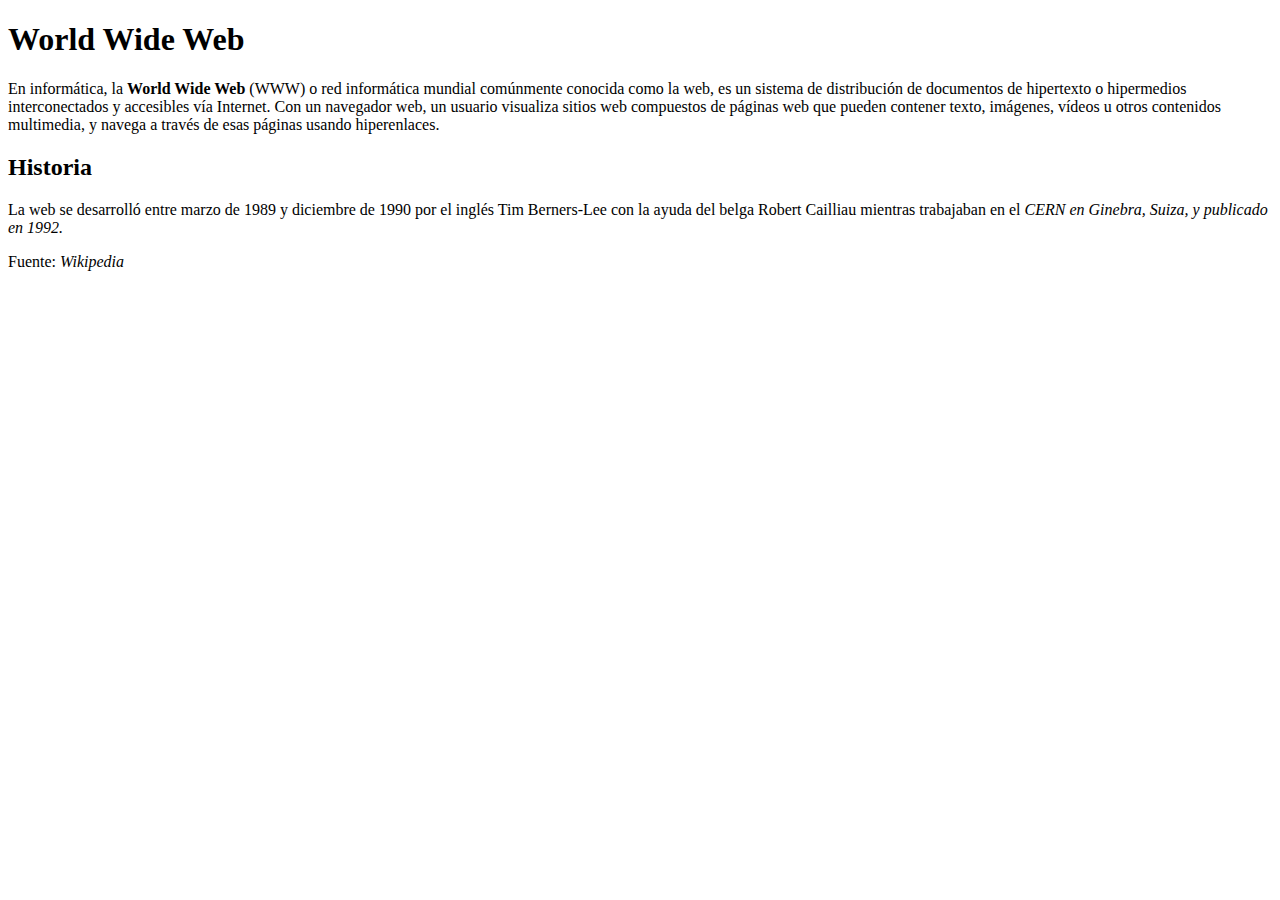
<file: index.html>
<!--Identifica y corrige los errores del documento html. 
No olvides colocar un comentario por cada cosa que modifiques-->
<!DOCTYPE html>
<html lang="en"> <!--Ejemplo: Faltaban comillas en el valor del atributo -->
    <head> <!--El elemento head debe ir antes del título-->
        <meta charset="UTF-8"> <!--El valor del atributo charset debe ser UTF-8-->
        <meta name="viewport" content="width=device-width, initial-scale=1.0"> <!--El valor del atributo content estaba incorrecto-->
        <title>World Wide Web</title> <!--El elemento title debe ir dentro del head-->  
    <head> 

<body>

    <h1>World Wide Web</h1>

    <p> 
En informática, la <strong>World Wide Web </strong> (WWW) o red informática mundial comúnmente conocida como la web, es un sistema de distribución de documentos de hipertexto o hipermedios interconectados y accesibles vía Internet. Con un navegador web, un usuario visualiza sitios web compuestos de páginas web que pueden contener texto, imágenes, vídeos u otros contenidos multimedia, y navega a través de esas páginas usando hiperenlaces. <!--Se podria hacer el Word Wrap --> <!--Faltaba el cierre de la etiqueta strong-->
    </p> <!--Faltaba el cierre de la etiqueta p-->
    <h2>Historia </h2> <!--El cierre de la etiqueta h2 estaba mal escrito-->

<p>
La web se desarrolló entre marzo de 1989 y diciembre de 1990 por el inglés Tim Berners-Lee con la ayuda del belga Robert Cailliau mientras trabajaban en el <em>CERN en Ginebra, Suiza, y publicado en 1992.</em> 
</p> 

<p>Fuente: <em>Wikipedia</p></em>
</body> <!--El cierre de la etiqueta body estaba mal escrito-->
</html> <!--El cierre de la etiqueta html estaba mal escrito-->
</file>
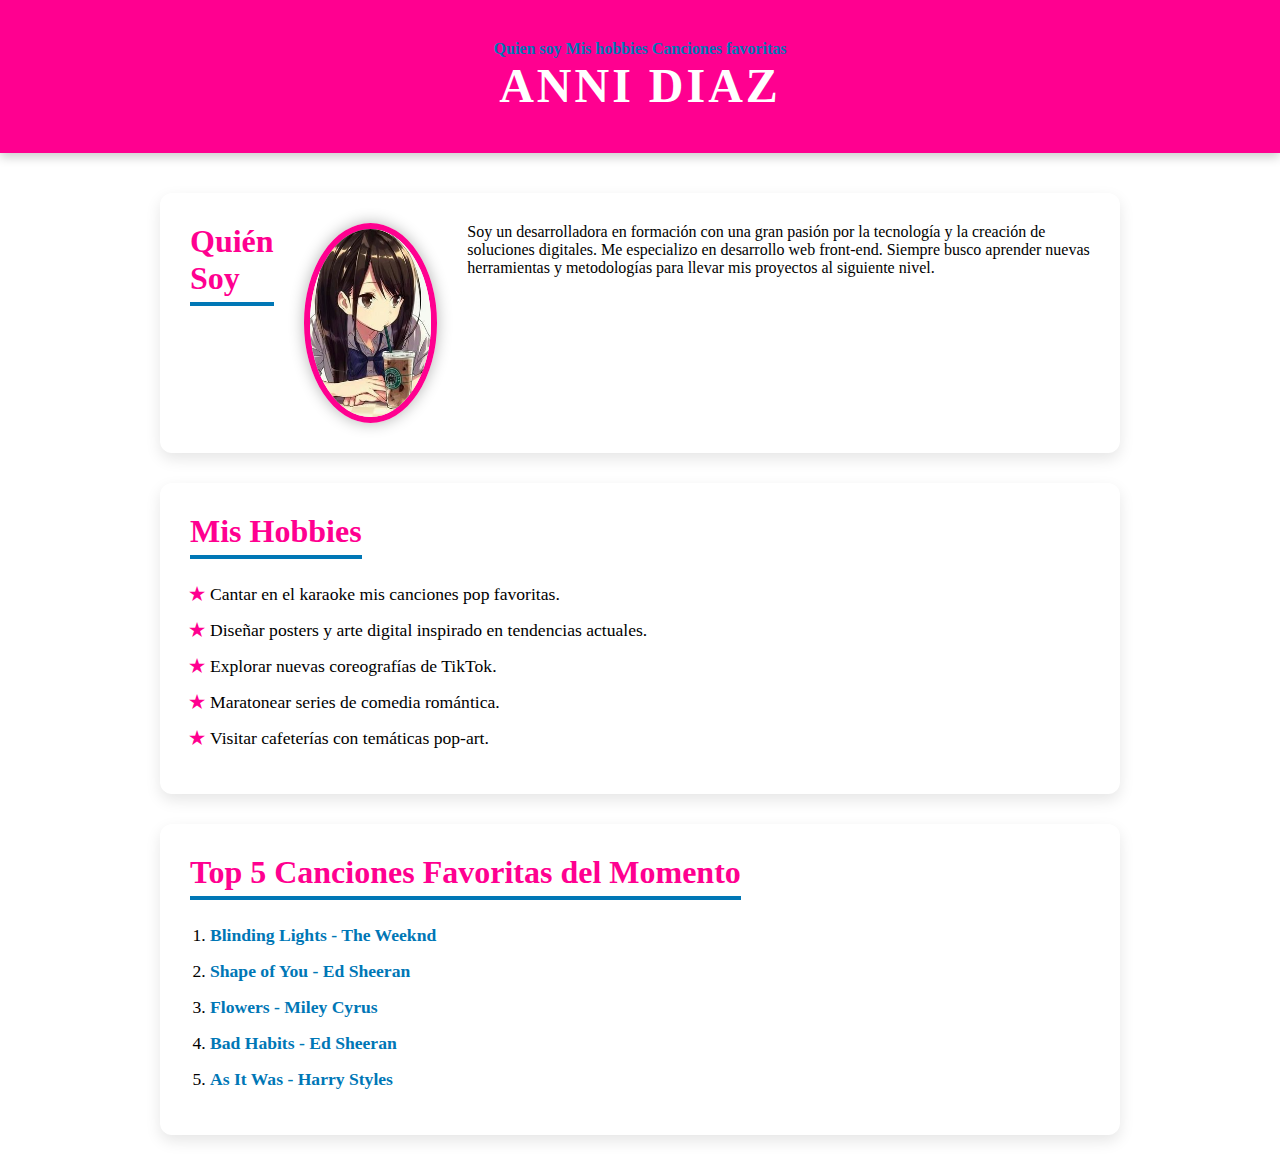
<file: aboutme.html>
<!DOCTYPE html>
<html lang="es">
<head>
    <meta charset="UTF-8">
    <meta name="viewport" content="width=device-width, initial-scale=1.0">
    <title>Acerca de mí</title>
    <link rel="stylesheet" href="styles.css">
    
</head>
<body>
    <header>
                <a href="Quien-soy">Quien soy </a>

                <a href="#mis-hobbies">Mis hobbies </a>

                <a href="#canciones-favoritas">Canciones favoritas </a>
        <h1>Anni Diaz</h1>
    </header>

    <main>
        
        <section id="biografia">
            <h2>Quién Soy</h2>
            
            <img src="Ani-foto.jpg" alt="Una foto mía que me gusta mucho">
            
            <p>
                Soy un desarrolladora en formación con una gran pasión por la tecnología y la creación de soluciones digitales. Me especializo en desarrollo web front-end. Siempre busco aprender nuevas herramientas y metodologías para llevar mis proyectos al siguiente nivel.
            </p>
        </section>

        <section id="hobbies">
            <h2>Mis Hobbies</h2>
            <ul>
                <li>Cantar en el karaoke mis canciones pop favoritas.</li>
                <li>Diseñar posters y arte digital inspirado en tendencias actuales.</li>
                <li>Explorar nuevas coreografías de TikTok.</li>
                <li>Maratonear series de comedia romántica.</li>
                <li>Visitar cafeterías con temáticas pop-art.</li>
            </ul>
        </section>

        <section id="musica">
            <h2>Top 5 Canciones Favoritas del Momento</h2>
            <ol>
                <li><a href="https://www.youtube.com/watch?v=4NRXx6U8ABQ&list=RD4NRXx6U8ABQ&start_radio=1">Blinding Lights - The Weeknd</a></li>
                <li><a href="https://www.youtube.com/watch?v=JGwWNGJdvx8" target="_blank">Shape of You - Ed Sheeran</a></li>
                <li><a href="https://www.youtube.com/watch?v=G7KNmW9a75Y&list=RDG7KNmW9a75Y&start_radio=1" target="_blank">Flowers - Miley Cyrus</a></li>
                <li><a href="https://www.youtube.com/watch?v=orJSJGHjBLI&list=RDorJSJGHjBLI&start_radio=1" target="_blank">Bad Habits - Ed Sheeran</a></li>
                <li><a href="https://www.youtube.com/watch?v=H5v3kku4y6Q&list=RDH5v3kku4y6Q&start_radio=1" target="_blank">As It Was - Harry Styles</a></li>
            </ol>
        </section>

    </main>

</body>
</html>
</file>
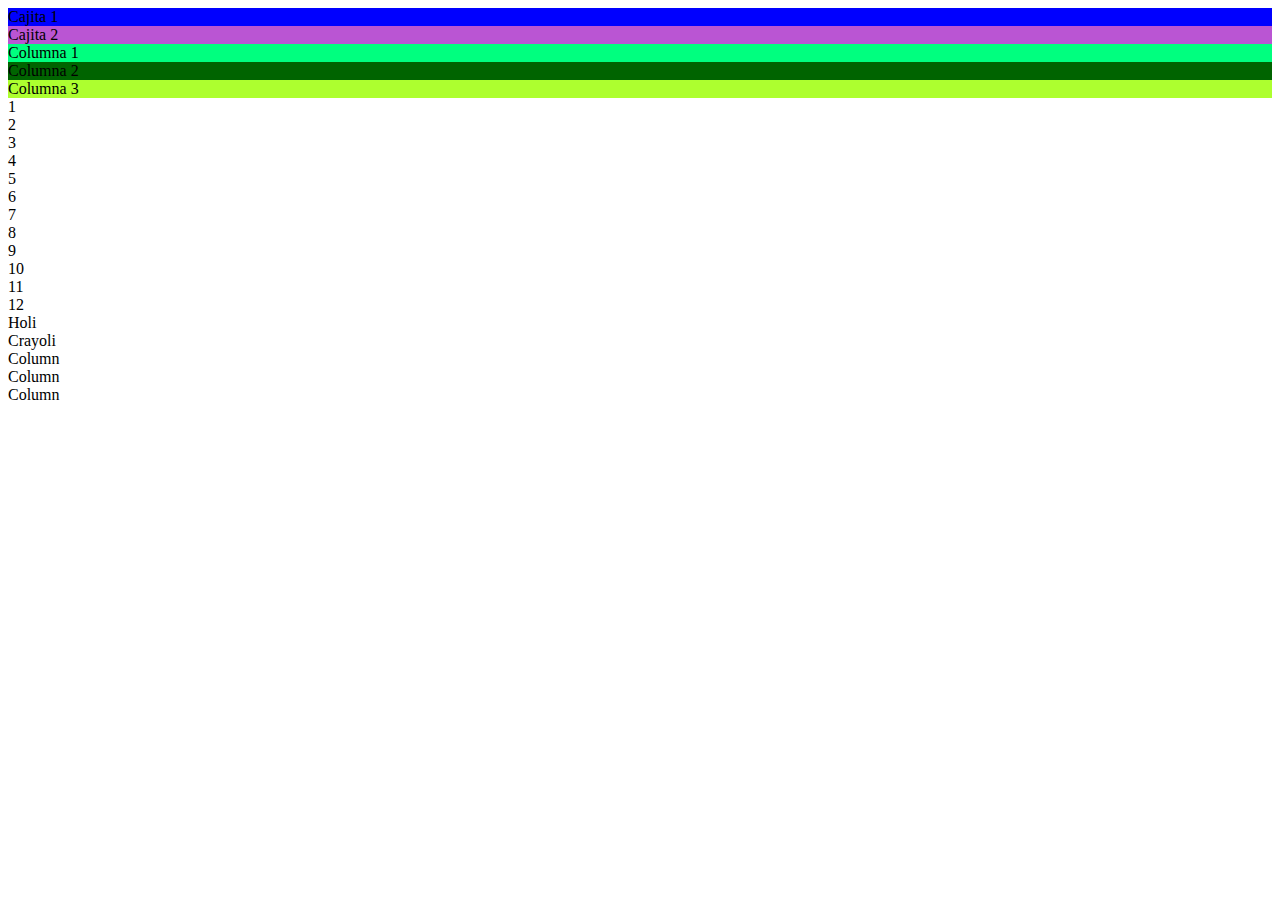
<file: bootstrap.html>
<!DOCTYPE html>
<html lang="en">
<head>
    <meta charset="UTF-8">
    <meta name="viewport" content="width=device-width, initial-scale=1.0">
    <title>¡Hola, Booststrap!</title>
    <link href="https://cdn.jsdelivr.net/npm/bootstrap@5.3.8/dist/css/bootstrap.min.css" rel="stylesheet" integrity="sha384-sRIl4kxILFvY47J16cr9ZwB07vP4J8+LH7qKQnuqkuIAvNWLzeN8tE5YBujZqJLB" crossorigin="anonymous">
</head>
<body>
    <!-- Contenedor con padding y ancho fijo -->
    <div class="container" style="background-color: blue;">
        Cajita 1
    </div>
    <!-- Contenedor fluido que ocupa todo el ancho -->
    <div class="container-fluid" style="background-color: mediumorchid;">
        Cajita 2
    </div>
     <div class="container">
        <div class="row">
            <div class="col" style="background-color: springgreen;">Columna 1</div>
            <div class="col" style="background-color: darkgreen;">Columna 2</div>
            <div class="col" style="background-color: greenyellow;">Columna 3</div>
        </div>
    </div>
<div class="container">
        <div class="row">
            <div class="col">1</div>
            <div class="col">2</div>
            <div class="col">3</div>
            <div class="col">4</div>
            <div class="col">5</div>
            <div class="col">6</div>
            <div class="col">7</div>
            <div class="col">8</div>
            <div class="col">9</div>
            <div class="col">10</div>
            <div class="col">11</div>
            <div class="col">12</div>
        </div>
</div>
<div class="container">
    <div class="row">
        <div class="col-3 bg-danger">Holi</div>
        <div class="col-9 bg-info">Crayoli</div>
    </div>
</div>

<div class="container text-center">
  <div class="row">
    <div class="col">
      Column
    </div>
    <div class="col">
      Column
    </div>
    <div class="col">
      Column
    </div>
  </div>
</div>


    <script src="https://cdn.jsdelivr.net/npm/bootstrap@5.3.8/dist/js/bootstrap.bundle.min.js" integrity="sha384-FKyoEForCGlyvwx9Hj09JcYn3nv7wiPVlz7YYwJrWVcXK/BmnVDxM+D2scQbITxI" crossorigin="anonymous"></script>
</body>
</html>
</file>
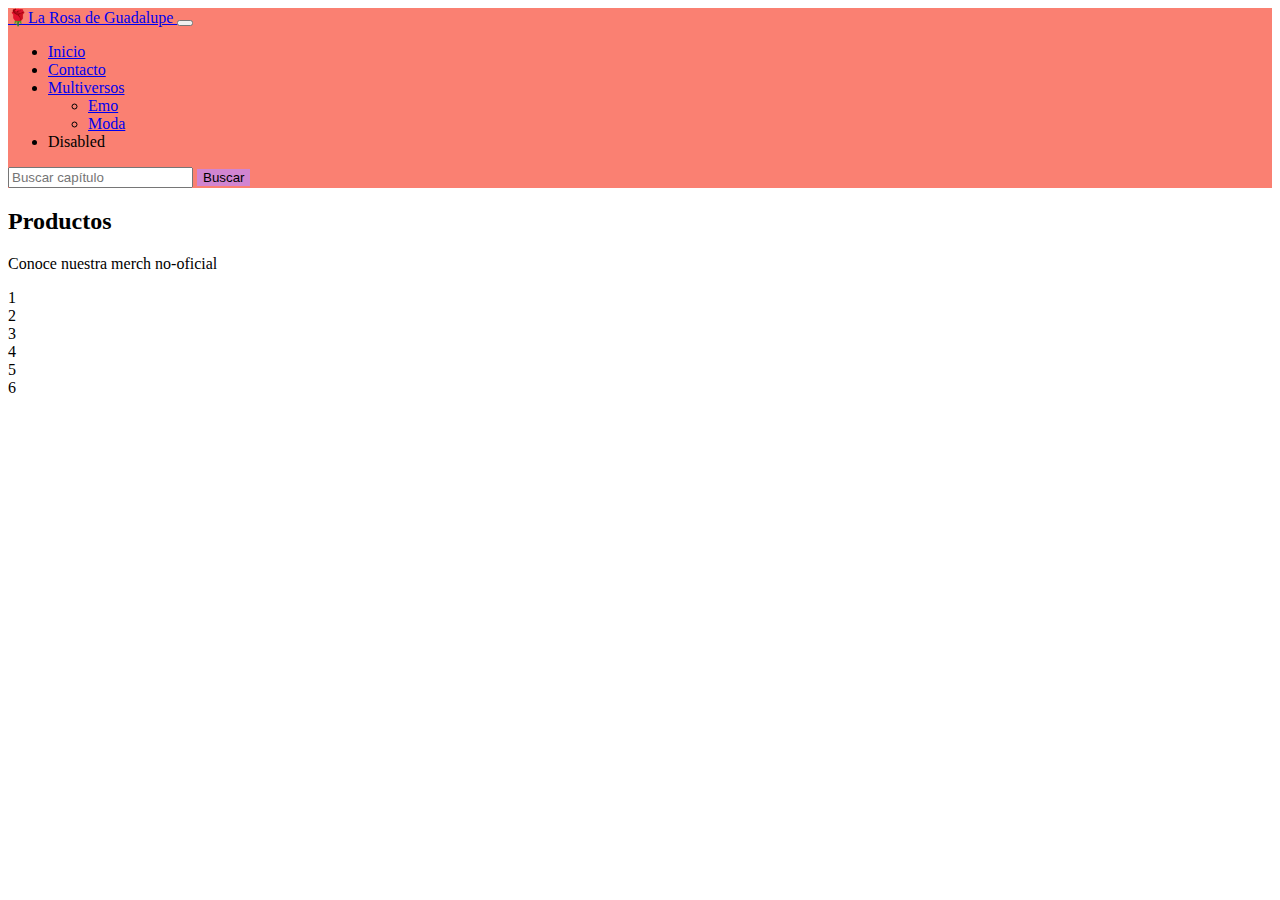
<file: components.html>
<!DOCTYPE html>
<html lang="en">
<head>
    <meta charset="UTF-8">
    <meta name="viewport" content="width=device-width, initial-scale=1.0">
    <title>Componentes</title>
    <!-- Bootstrap CSS -->
    <link href="https://cdn.jsdelivr.net/npm/bootstrap@5.3.8/dist/css/bootstrap.min.css" rel="stylesheet" integrity="sha384-sR1I4kXxfILFY47J16CR9ZW07vP4J8+LH7QkQNuqkuIAvWLzEM8tE5yBUjZQLB" crossorigin="anonymous">
    <!--CSS personalizado -->
    <link rel="stylesheet" href="./css/components.css">
</head>
<body>
    <!-- Barra de navegación -->
    <nav class="navbar navbar-expand-lg barra">
  <div class="container-fluid">
    <a class="navbar-brand" href="#">🌹La Rosa de Guadalupe </a>
    <button class="navbar-toggler" type="button" data-bs-toggle="collapse" data-bs-target="#navbarSupportedContent" aria-controls="navbarSupportedContent" aria-expanded="false" aria-label="Toggle navigation">
      <span class="navbar-toggler-icon"></span>
    </button>
    <div class="collapse navbar-collapse" id="navbarSupportedContent">
      <ul class="navbar-nav me-auto mb-2 mb-lg-0">
        <li class="nav-item">
          <a class="nav-link active" aria-current="page" href="#">Inicio</a>
        </li>
        <li class="nav-item">
          <a class="nav-link" href="#">Contacto</a>
        </li>
        <li class="nav-item dropdown">
          <a class="nav-link dropdown-toggle" href="#" role="button" data-bs-toggle="dropdown" aria-expanded="false">
            Multiversos
          </a>
          <ul class="dropdown-menu">
            <li><a class="dropdown-item" href="#">Emo</a></li>
            <li><a class="dropdown-item" href="#">Moda</a></li>
          </ul>
        </li>
        <li class="nav-item">
          <a class="nav-link disabled" aria-disabled="true">Disabled</a>
        </li>
      </ul>
      <form class="d-flex" role="search">
        <input class="form-control me-2" type="search" placeholder="Buscar capítulo" aria-label="Search"/>
        <button class="btn boton-personalizado" type="submit">Buscar</button>
      </form>
    </div>
  </div>
</nav>
    <!--tarjeta de productos-->
   <div class="container">
    <h2 class="text-center mb-4"> Productos </h2>
    <p class="text-center"> Conoce nuestra merch no-oficial </p>

    <div class="row">
        <div class="col-12 col-md-6 col-lg-4">1</div>
      <div class="col-12 col-md-6 col-lg-4">2</div>
      <div class="col-12 col-md-6 col-lg-4">3</div>
      <div class="col-12 col-md-6 col-lg-4">4</div>
      <div class="col-12 col-md-6 col-lg-4">5</div>
      <div class="col-12 col-md-6 col-lg-4">6</div>
    </div>
    
</div>

    
    <script src="https://cdn.jsdelivr.net/npm/bootstrap@5.3.8/dist/js/bootstrap.bundle.min.js" integrity="sha384-FKyoEForCGlyvwx9HjO9JcYn3nv7wiPVlz7YYwJrWVcXK/BmnVDxM+D2scQbITxI" crossorigin="anonymous">
    </script>     
</body>
</html>
</file>
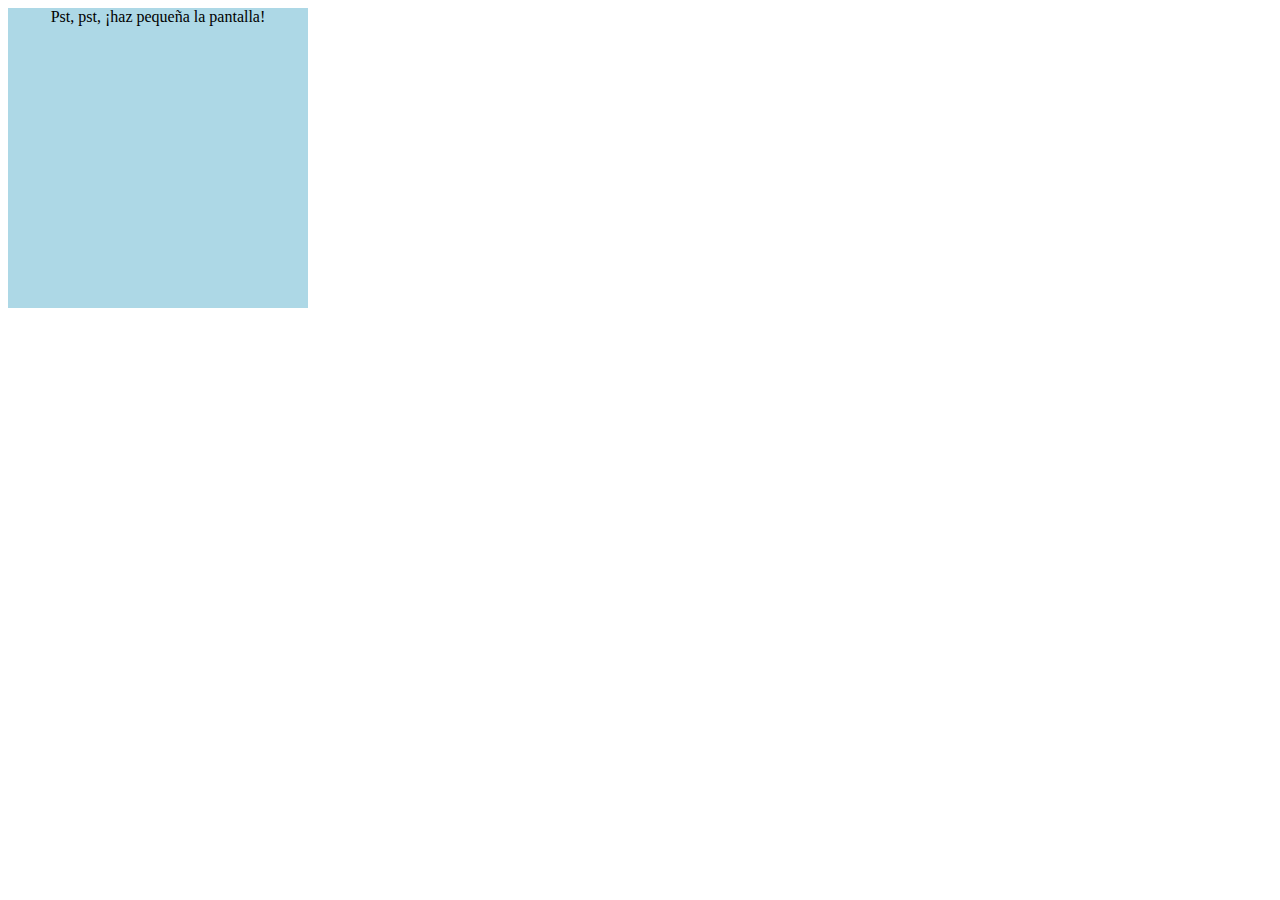
<file: mediaqueries.html>
<!DOCTYPE html>
<html lang="en">
<head>
    <meta charset="UTF-8">
    <meta name="viewport" content="width=device-width, initial-scale=1.0">
    <title>Document</title>
    <link rel="stylesheet" href="./css/mediaqueries.css">
</head>
<body>
    <div class="caja-magica">
        Pst, pst, ¡haz pequeña la pantalla!
    </div>
</body>
</html>
</file>
<file: styles.css>
/* 1. Variables de Color y Tipografía */
:root {
    --color-principal: #FF0090; /* Rosa/Magenta vibrante (Pop Accent) */
    --color-secundario: #0077B6; /* Azul Oscuro para enlaces/bordes */
    --color-texto: #333333; /* Texto oscuro */
    --color-fondo: #F8F8F8; /* Fondo general muy claro */
    --color-tarjeta: #FFFFFF; /* Fondo de las secciones de contenido */
}
/* Estilos para la barra de navegación */
.navbar {
    /* Fija la barra en la parte superior de la ventana */
    position: sticky;
    top: 0;
    width: 100%;
    /* Estilos de fondo y sombra */
    background-color: #ddcbce; /* Un color rosa claro similar al de tu diseño */
    box-shadow: 0 2px 4px rgba(190, 121, 121, 0.1);
    z-index: 1000; /* Asegura que la barra esté por encima de otros elementos */
    padding: 10px 0;
}

.navbar nav {
    /* Centra los enlaces */
    display: flex;
    justify-content: center;
    gap: 30px; /* Espacio entre los enlaces */
}

.navbar a {
    /* Estilos del texto de los enlaces */
    color: #880044; /* Un color más oscuro para el texto */
    text-decoration: none; /* Quita el subrayado predeterminado */
    font-size: 1.1em;
    font-weight: bold;
    padding: 5px 10px;
    border-radius: 5px;
    transition: background-color 0.3s;
}

/* Efecto al pasar el ratón (hover) */
.navbar a:hover {
    background-color: #000000; /* Un rosa más fuerte al pasar el ratón */
    color: rgb(224, 193, 193);
}



/* 2. Configuración Global y Reseteo */
* {
    box-sizing: border-box;
    margin: 0;
    padding: 0;
}
s
body {
    font-family: 'Helvetica Neue', Arial, sans-serif;
    background-color: var(--color-fondo);
    color: var(--color-texto);
    line-height: 1.6;
    padding-bottom: 50px; /* Espacio al final de la página */
}

/* 3. Estilo del Encabezado */
header {
    background-color: var(--color-principal);
    color: white;
    padding: 40px 20px;
    text-align: center;
    box-shadow: 0 4px 10px rgba(0, 0, 0, 0.2);
}

header h1 {
    font-size: 3em;
    letter-spacing: 3px;
    text-transform: uppercase;
    font-weight: 900;
}

/* 4. Layout Principal */
main {
    max-width: 1000px;
    margin: 40px auto;
    padding: 0 20px;
}

section {
    background-color: var(--color-tarjeta);
    padding: 30px;
    margin-bottom: 30px;
    border-radius: 12px;
    box-shadow: 0 6px 15px rgba(0, 0, 0, 0.1);
}

h2 {
    color: var(--color-principal);
    font-size: 2em;
    margin-bottom: 25px;
    border-bottom: 4px solid var(--color-secundario);
    display: inline-block;
    padding-bottom: 5px;
}

/* 5. Biografía (Diseño de la imagen y texto) */
#biografia {
    display: flex;
    flex-direction: column; /* Pila por defecto en móviles */
    gap: 30px;
    align-items: center; /* Centrar elementos en móvil */
}

#biografia img {
    width: 200px;
    height: 200px;
    object-fit: cover;
    border-radius: 50%; /* Imagen circular */
    border: 6px solid var(--color-principal);
    box-shadow: 0 0 15px rgba(0, 0, 0, 0.3);
}

/* Estilo para que la imagen y el texto estén lado a lado en pantallas grandes */
@media (min-width: 768px) {
    #biografia {
        flex-direction: row; 
        align-items: flex-start;
    }
    
    #biografia p {
        flex-grow: 1;
    }
}

/* 6. Listas de Hobbies y Música */
#hobbies ul, #musica ol {
    padding-left: 20px;
    font-size: 1.1em;
}

#hobbies li, #musica li {
    margin-bottom: 15px;
}

/* Custom bullet para Hobbies */
#hobbies ul {
    list-style: none; /* Quita la viñeta predeterminada */
}

#hobbies li::before {
    content: "★"; /* Usa un ícono de estrella pop */
    color: var(--color-principal);
    font-weight: bold;
    display: inline-block; 
    width: 1.2em;
    margin-left: -1.2em;
}

/* 7. Estilo de Enlaces */
a {
    color: var(--color-secundario);
    text-decoration: none;
    font-weight: 600;
    transition: color 0.3s ease;
}

a:hover {
    color: var(--color-principal);
    text-decoration: underline;
}
</file>
<file: css/components.css>
.barra{
    background-color: salmon;
}

.boton-personalizado{
    background-color: #d185d1;
    border: burlywood;
    border-radius: 50 px;
    color: black;
    letter-spacing: 2 px;

}
.boton-personalizado:hover{
    background-color: #b06ab0;
    color: white;
    cursor: pointer;
}   

.tarjeta-productos{
    background-color: #6f42c1;
    color: white;
    border: 2px solid white;
    padding: 40px;
    text-align: center;
}
</file>
<file: css/mediaqueries.css>
.caja-magica {
    width: 300px;
    height: 300px;
    background-color: rgb(173, 216, 230);
    color: rgb(0, 0, 0) ;
    frot-size: 3rem;
    text-align: center;
}

/* Media query */
/* Si la pantalla mide 600px o menos */
@media (max-width: 600px){
    .caja-magica{
        background-color: blue;
        width: 100%;
    }
}
</file>
